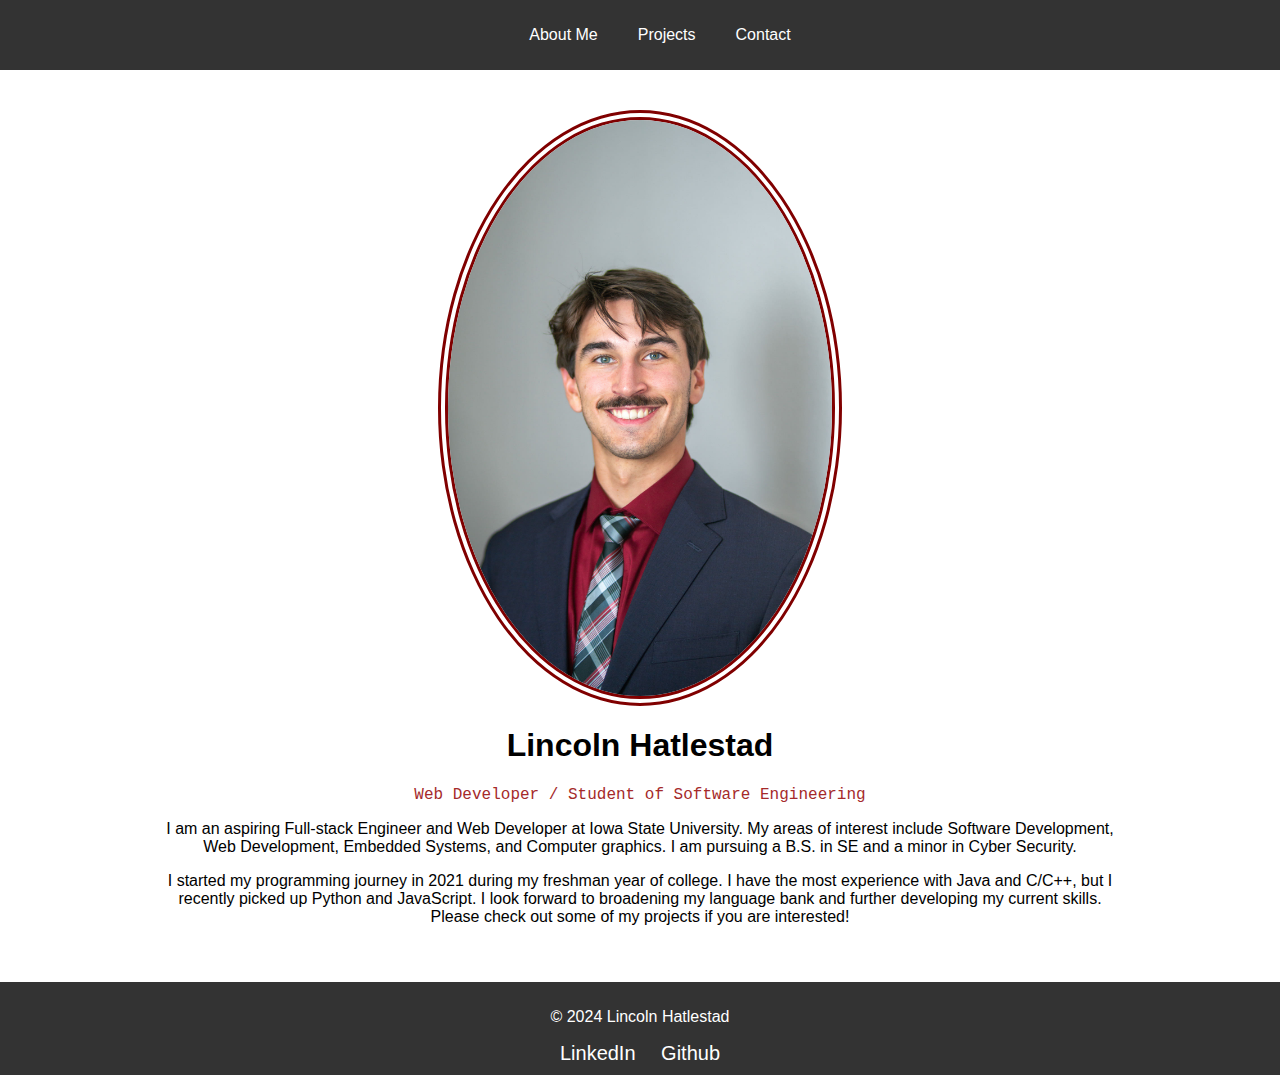
<file: index.html>
<!DOCTYPE html>
<html lang="en">

<head>
    <meta charset="UTF-8">
    <meta name="viewport" content="width=device-width, initial-scale=1.0">
    <title>Activity 04 Portfolio and Github Webpage</title>
    <link rel="stylesheet" href="./style.css">
    <link rel="stylesheet" href="https://cdnjs.cloudflare.com/ajax/libs/font-awesome/6.0.0-beta3/css/all.min.css">

    <style>
        h1 {text-align: center;}
        p {text-align: center;}
        div {text-align: center;}
    </style>
</head>

<body>
    <header>
        <nav>
            <ul>
                <li><a href="./index.html">About Me</a></li>
                <li><a href="./projects.html">Projects</a></li>
                <li><a href="./contact.html">Contact</a></li>
            </ul>
        </nav>
    </header>
    
    <div class="container">
        <img src="./images/headshot1.JPG" alt="Profile Photo" class="avatar">
        <h1>Lincoln Hatlestad</h1>
        <p style="font-family: 'Courier New', Courier, monospace; color: brown">Web Developer / Student of Software
            Engineering</p>
        <p>I am an aspiring Full-stack Engineer and Web Developer at Iowa State University. My areas of interest include 
            Software Development, Web Development, Embedded Systems, and Computer graphics. I am pursuing a B.S. in SE and
            a minor in Cyber Security.
        </p>
        <p>
            I started my programming journey in 2021 during my freshman year of college. I have the most experience
             with Java and C/C++, but I recently picked up Python and JavaScript. I look forward to broadening
            my language bank and further developing my current skills. Please check out some of my projects if you are interested!
        </p>
    </div>

    <footer>
        <p>&copy; 2024 Lincoln Hatlestad</p>
        <a href="https://www.linkedin.com/in/lincolnhatlestad/" target="_blank"></i>LinkedIn </a>
        <a href="https://github.com/lincolnhatle" target="_blank">Github</a>
    </footer>


</body>

</html>
</file>
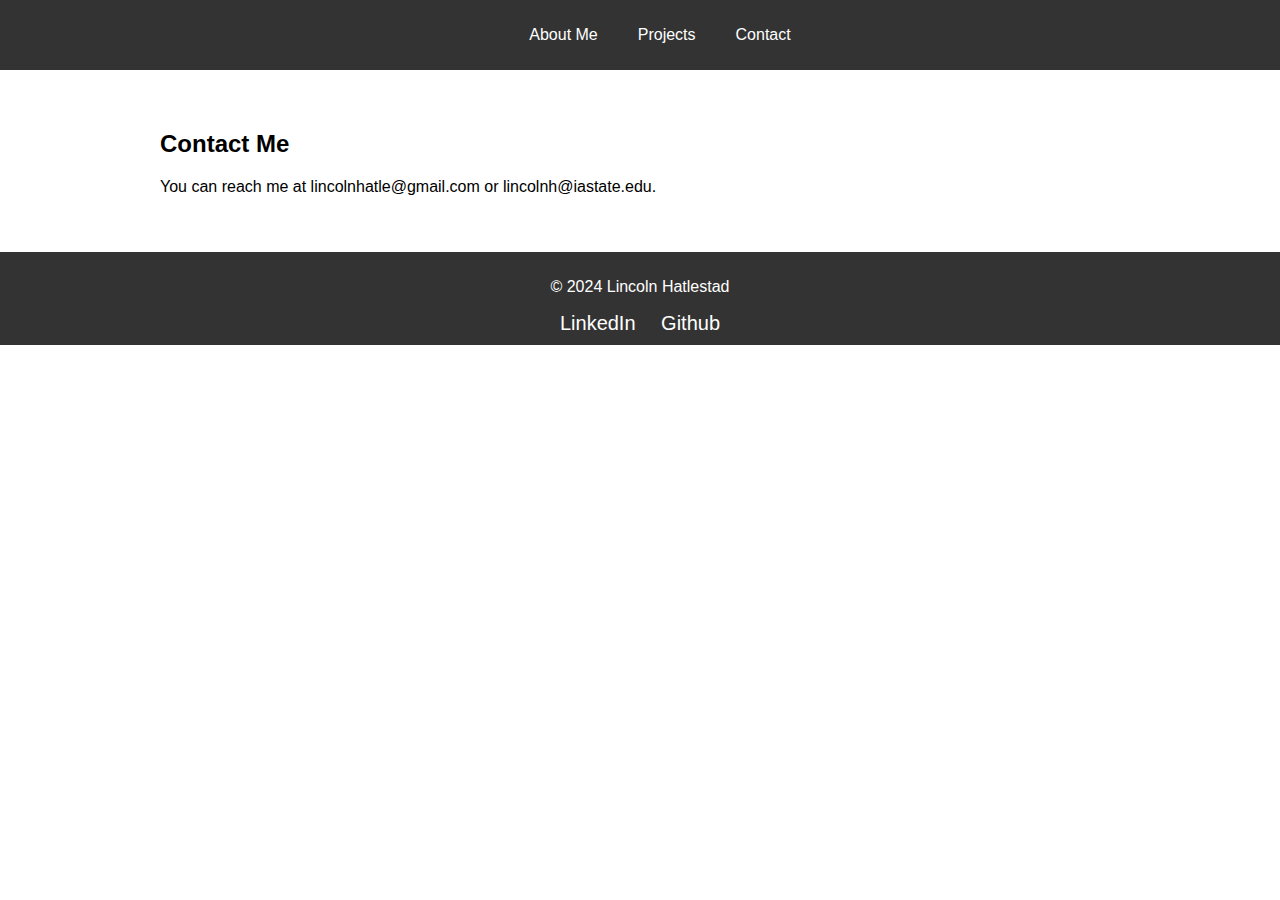
<file: contact.html>
<!DOCTYPE html>
<html lang="en">

<head>
    <meta charset="UTF-8">
    <meta name="viewport" content="width=device-width, initial-scale=1.0">
    <title>Document</title>
    <link rel="stylesheet" href="./style.css">
    <link rel="stylesheet" href="https://cdnjs.cloudflare.com/ajax/libs/font-awesome/6.0.0-beta3/css/all.min.css">

</head>

<body>
    <header>
        <nav>
            <ul>
                <li><a href="./index.html">About Me</a></li>
                <li><a href="./projects.html">Projects</a></li>
                <li><a href="./contact.html">Contact</a></li>
            </ul>
        </nav>
    </header>

    <div class="container">
        <h2>Contact Me</h2>
        <p>You can reach me at lincolnhatle@gmail.com or lincolnh@iastate.edu.</p>
    </div>

    <footer>
        <p>&copy; 2024 Lincoln Hatlestad</p>
        <a href="https://www.linkedin.com/in/lincolnhatlestad/" target="_blank"></i>LinkedIn </a>
        <a href="https://github.com/lincolnhatle" target="_blank">Github</a>
    </footer>

</body>

</html>
</file>
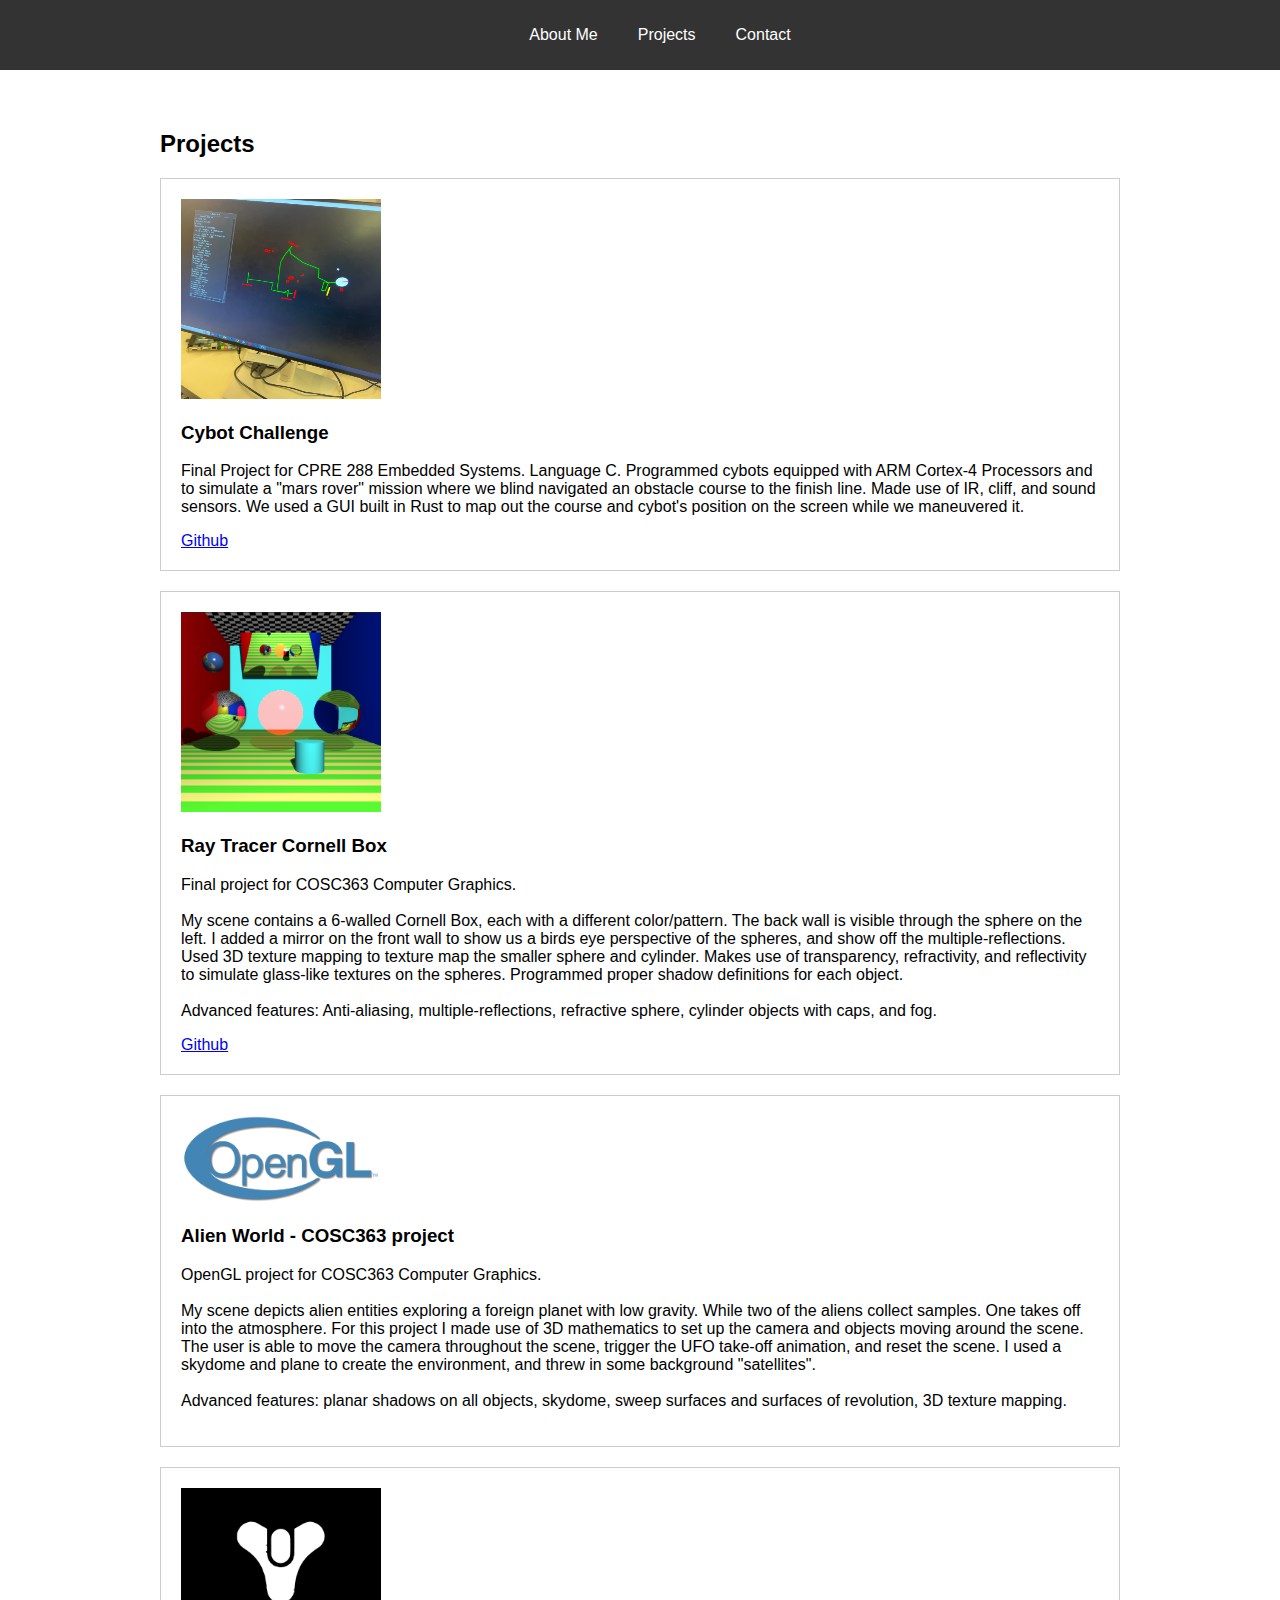
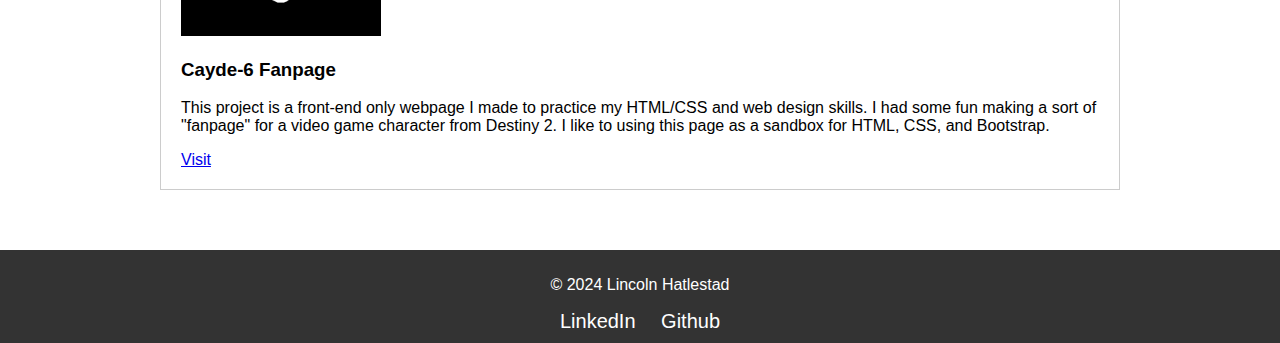
<file: projects.html>
<!DOCTYPE html>
<html lang="en">

<head>
    <meta charset="UTF-8">
    <meta name="viewport" content="width=device-width, initial-scale=1.0">
    <title>Document</title>
    <link rel="stylesheet" href="./style.css">
    <link rel="stylesheet" href="https://cdnjs.cloudflare.com/ajax/libs/font-awesome/6.0.0-beta3/css/all.min.css">

</head>

<body>
    <header>
        <nav>
            <ul>
                <li><a href="./index.html">About Me</a></li>
                <li><a href="./projects.html">Projects</a></li>
                <li><a href="./contact.html">Contact</a></li>
            </ul>
        </nav>
    </header>

    <div class="container">
        <h2>Projects</h2>

        <div class="project">
            <img src="images/cybot1.JPG" alt="Cybot GUI" height="200">
            <h3>Cybot Challenge</h3>
            <p>
                Final Project for CPRE 288 Embedded Systems. Language C. Programmed cybots equipped with ARM Cortex-4 Processors
                and to simulate a "mars rover" mission where we blind navigated an obstacle course to the finish line. Made use 
                of IR, cliff, and sound sensors. We used a GUI built in Rust to map out the course and cybot's position on the 
                screen while we maneuvered it.
            </p>
            <a href="https://github.com/Atrociously/cpre288project" target="_blank">Github</a>
        </div>

        <div class="project">
            <img src="images/ray_tracer.png" alt="Ray Tracer">
            <h3>Ray Tracer Cornell Box</h3>
            <p>
                Final project for COSC363 Computer Graphics.
                <br><br>
                My scene contains a 6-walled Cornell Box, each with a different color/pattern. The back wall is visible through
                the sphere on the left. I added a mirror on the front wall to show us a birds eye perspective of the spheres, and 
                show off the multiple-reflections. Used 3D texture mapping to texture map the smaller sphere and cylinder. Makes use of
                transparency, refractivity, and reflectivity to simulate glass-like textures on the spheres. Programmed proper 
                shadow definitions for each object.
                <br><br>
                Advanced features: Anti-aliasing, multiple-reflections, refractive sphere, cylinder  objects with caps, and fog.
            </p>
            <a href="https://github.com/lincolnhatle/cosc363/tree/main/assignment2/assignment2_files" target="_blank">Github</a>
        </div>

        <div class="project">
            <img src="images/opengl.png" alt="opengl">
            <h3>Alien World - COSC363 project</h3>
            <p>
                OpenGL project for COSC363 Computer Graphics.
                <br><br>
                My scene depicts alien entities exploring a foreign planet with low gravity. While two of the aliens collect samples. One takes off 
                into the atmosphere. For this project I made use of 3D mathematics to set up the camera and objects moving around the
                scene. The user is able to move the camera throughout the scene, trigger the UFO take-off animation, and reset the scene.
                I used a skydome and plane to create the environment, and threw in some background "satellites".
                <br><br>
                Advanced features: planar shadows on all objects, skydome, sweep surfaces and surfaces of revolution, 3D texture mapping.
            </p>
        </div>

        <div class="project">
            <img src="./images/destiny_emblem.png" alt="Destiny Emblem">
            <h3>Cayde-6 Fanpage</h3>
            <p>
                This project is a front-end only webpage I made to practice my HTML/CSS and web design skills.
                I had some fun making a sort of "fanpage" for a video game character from Destiny 2.
                I like to using this page as a sandbox for HTML, CSS, and Bootstrap.
            </p>
            <a href="https://lincolnhatle.github.io/cayde-6_fanpage/" target="_blank">Visit</a>
        </div>

        <!-- <div class="project">
            Hooks N' Rooks - SE 309 project
        </div>

        <div class="project">
            Petitions Catalog - SENG 365 project
        </div>

        <div class="project">
            MIPS Single-Cycle Processor - CPRE 381 project
        </div> -->
    </div>

    <footer>
        <p>&copy; 2024 Lincoln Hatlestad</p>
        <a href="https://www.linkedin.com/in/lincolnhatlestad/" target="_blank"></i>LinkedIn </a>
        <a href="https://github.com/lincolnhatle" target="_blank">Github</a>
    </footer>

</body>

</html>
</file>
<file: style.css>
header {
    background-color: #333;
    color: #fff;
    padding: 10px 0;
}

nav ul {
    list-style: none;
    display: flex;
    justify-content: center;
}

nav li {
    margin: 0 20px;
}

nav a {
    text-decoration: none;
    color: #fff;
}

img {
    width: 200px;
}

.container {
    max-width: 960px;
    margin: 0 auto;
    padding: 40px;
}

.project {
    margin-bottom: 20px;
    border: 1px solid #ccc;
    padding: 20px;
}

body {
    font-family: Arial, sans-serif;
    margin: 0;
    padding: 0;
}

footer {
    text-align: center;
    padding: 10px;
    background-color: #333;
    color: #fff;
}

footer a {
    color: #fff;
    margin: 0 10px;
    text-decoration: none;
    font-size: 20px;
}

footer a:hover {
    color: #60caff;
    /* Change color on hover */
}

.avatar {
    vertical-align: middle;
    width: 40%;
    border-radius: 50%;
    /* border: 10px double #333; */
    border: 10px double maroon;
  }
</file>
